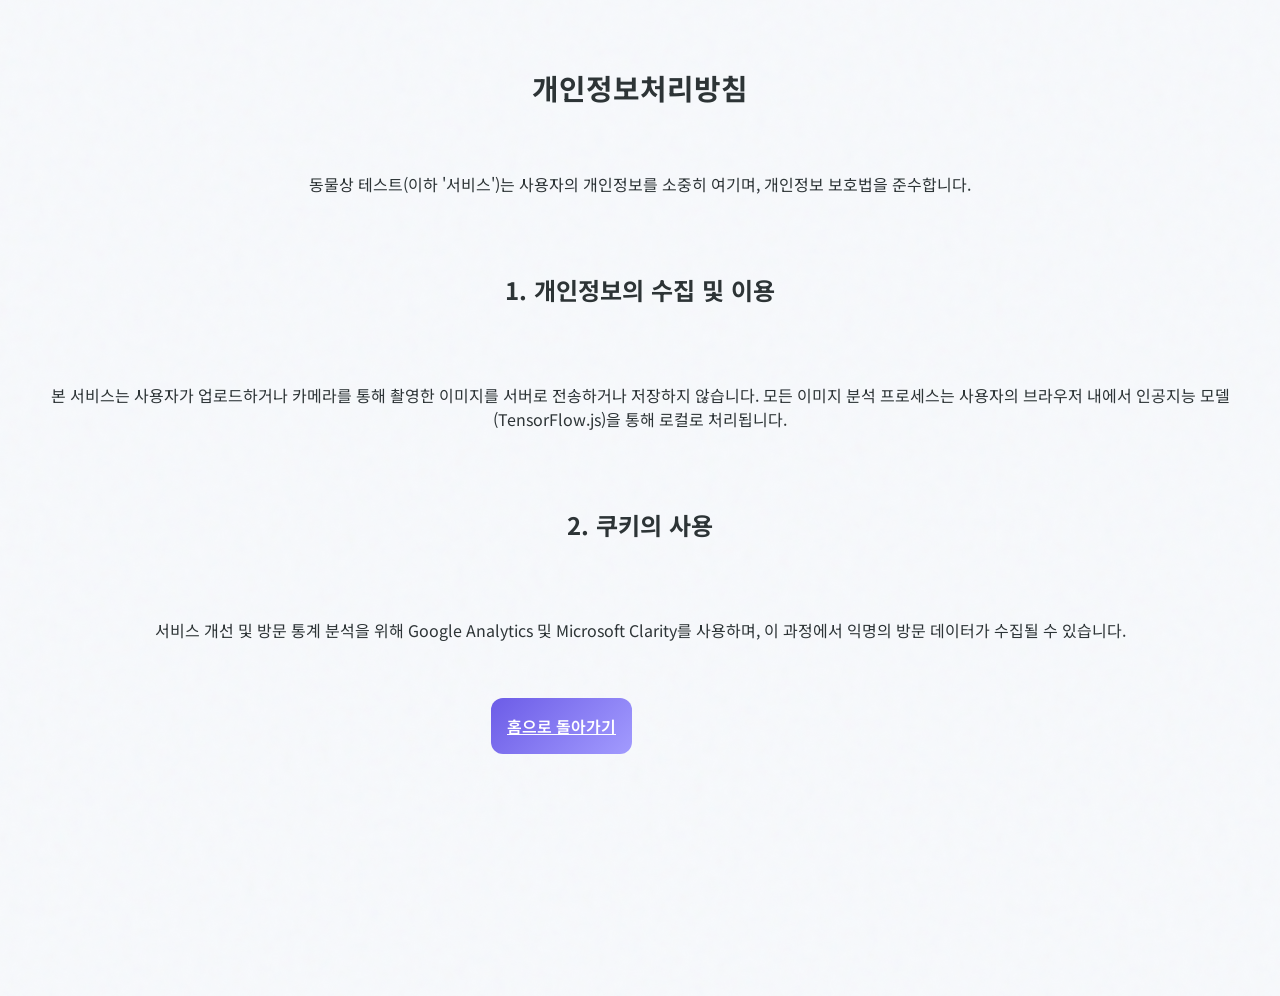
<file: privacy.html>
<!DOCTYPE html>
<html lang="ko">
<head>
    <meta charset="UTF-8">
    <meta name="viewport" content="width=device-width, initial-scale=1.0">
    <title>개인정보처리방침 - 동물상 테스트</title>
    <meta name="description" content="동물상 테스트 서비스의 개인정보처리방침입니다. 사용자의 이미지는 서버에 저장되지 않으며 브라우저 내에서만 처리됩니다.">
    <link rel="canonical" href="https://animal.trendzins.com/privacy.html" />
    <link rel="shortcut icon" href="favicon.ico" type="image/x-icon">
    <meta name="robots" content="max-image-preview:large, max-snippet:-1">
    <meta name="theme-color" content="#ffffff">
    
    <!-- Google tag (gtag.js) -->
   <script async src="https://www.googletagmanager.com/gtag/js?id=G-7ENB0ZSGG6"></script>
   <script>
     window.dataLayer = window.dataLayer || [];
     function gtag(){dataLayer.push(arguments);}
     gtag('js', new Date());

     gtag('config', 'G-7ENB0ZSGG6');
   </script>
<script type="text/javascript">
    (function(c,l,a,r,i,t,y){
        c[a]=c[a]||function(){(c[a].q=c[a].q||[]).push(arguments)};
        t=l.createElement(r);t.async=1;t.src="https://www.clarity.ms/tag/"+i;
        y=l.getElementsByTagName(r)[0];y.parentNode.insertBefore(t,y);
    })(window, document, "clarity", "script", "won2j2uxzh");
</script>

    <!-- Structured Data -->
    <script type="application/ld+json">
    {
      "@context": "https://schema.org",
      "@graph": [
        {
          "@type": "WebPage",
          "url": "https://animal.trendzins.com/privacy.html",
          "name": "개인정보처리방침 - 동물상 테스트",
           "isPartOf": {
            "@type":"WebSite",
            "url":"https://animal.trendzins.com/",
            "name":"동물상 테스트"
          }
        },
        {
          "@type": "BreadcrumbList",
          "itemListElement": [
            {
              "@type": "ListItem",
              "position": 1,
              "name": "Home",
              "item": "https://animal.trendzins.com/"
            },
            {
              "@type": "ListItem",
              "position": 2,
              "name": "개인정보처리방침",
              "item": "https://animal.trendzins.com/privacy.html"
            }
          ]
        }
      ]
    }
    </script>

    <link rel="stylesheet" href="style.css">
    <link href="https://fonts.googleapis.com/css2?family=Noto+Sans+KR:wght@400;700&display=swap" rel="stylesheet">
</head>
<body>
    <div class="container legal-container">
        <h1>개인정보처리방침</h1>
        <p>동물상 테스트(이하 '서비스')는 사용자의 개인정보를 소중히 여기며, 개인정보 보호법을 준수합니다.</p>
        
        <h2>1. 개인정보의 수집 및 이용</h2>
        <p>본 서비스는 사용자가 업로드하거나 카메라를 통해 촬영한 이미지를 서버로 전송하거나 저장하지 않습니다. 모든 이미지 분석 프로세스는 사용자의 브라우저 내에서 인공지능 모델(TensorFlow.js)을 통해 로컬로 처리됩니다.</p>
        
        <h2>2. 쿠키의 사용</h2>
        <p>서비스 개선 및 방문 통계 분석을 위해 Google Analytics 및 Microsoft Clarity를 사용하며, 이 과정에서 익명의 방문 데이터가 수집될 수 있습니다.</p>
        
        <div class="btn-group">
            <a href="index.html" class="btn">홈으로 돌아가기</a>
        </div>
    </div>
</body>
</html>
</file>
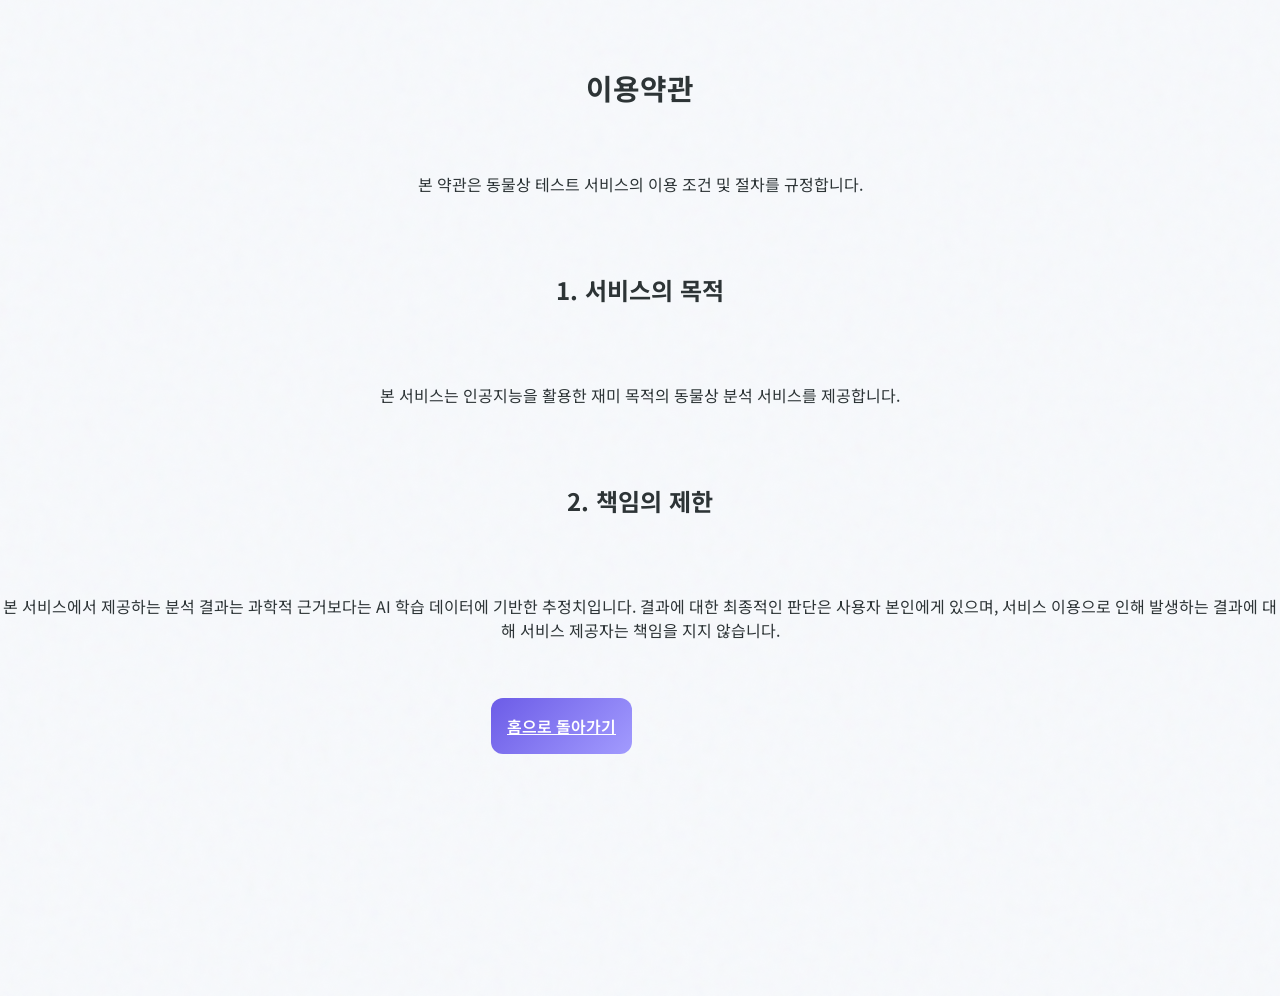
<file: terms.html>
<!DOCTYPE html>
<html lang="ko">
<head>
    <meta charset="UTF-8">
    <meta name="viewport" content="width=device-width, initial-scale=1.0">
    <title>이용약관 - 동물상 테스트</title>
    <meta name="description" content="동물상 테스트 서비스 이용약관입니다. 서비스 이용 규칙 및 책임 제한 사항을 확인하세요.">
    <link rel="canonical" href="https://animal.trendzins.com/terms.html" />
    <link rel="shortcut icon" href="favicon.ico" type="image/x-icon">

    <!-- Google tag (gtag.js) -->
   <script async src="https://www.googletagmanager.com/gtag/js?id=G-7ENB0ZSGG6"></script>
   <script>
     window.dataLayer = window.dataLayer || [];
     function gtag(){dataLayer.push(arguments);}
     gtag('js', new Date());

     gtag('config', 'G-7ENB0ZSGG6');
   </script>
<script type="text/javascript">
    (function(c,l,a,r,i,t,y){
        c[a]=c[a]||function(){(c[a].q=c[a].q||[]).push(arguments)};
        t=l.createElement(r);t.async=1;t.src="https://www.clarity.ms/tag/"+i;
        y=l.getElementsByTagName(r)[0];y.parentNode.insertBefore(t,y);
    })(window, document, "clarity", "script", "won2j2uxzh");
</script>
    <link rel="stylesheet" href="style.css">
    <link href="https://fonts.googleapis.com/css2?family=Noto+Sans+KR:wght@400;700&display=swap" rel="stylesheet">
</head>
<body>
    <div class="container legal-container">
        <h1>이용약관</h1>
        <p>본 약관은 동물상 테스트 서비스의 이용 조건 및 절차를 규정합니다.</p>
        
        <h2>1. 서비스의 목적</h2>
        <p>본 서비스는 인공지능을 활용한 재미 목적의 동물상 분석 서비스를 제공합니다.</p>
        
        <h2>2. 책임의 제한</h2>
        <p>본 서비스에서 제공하는 분석 결과는 과학적 근거보다는 AI 학습 데이터에 기반한 추정치입니다. 결과에 대한 최종적인 판단은 사용자 본인에게 있으며, 서비스 이용으로 인해 발생하는 결과에 대해 서비스 제공자는 책임을 지지 않습니다.</p>
        
        <div class="btn-group">
            <a href="index.html" class="btn">홈으로 돌아가기</a>
        </div>
    </div>
</body>
</html>
</file>
<file: style.css>
/* style.css */
:root {
    --primary-color: #6c5ce7;
    --secondary-color: #a29bfe;
    --background-color: #f7f9fc;
    --card-background: #ffffff;
    --text-color: #2d3436;
    --accent-bg: #f1f2f6;
    --shadow-color: rgba(0, 0, 0, 0.08);
}

[data-theme='dark'] {
    --background-color: #1e272e;
    --card-background: #2f3542;
    --text-color: #f1f2f6;
    --accent-bg: #3e4451;
    --shadow-color: rgba(0, 0, 0, 0.4);
}

body {
    font-family: 'Noto Sans KR', 'Poppins', sans-serif;
    background-color: var(--background-color);
    background-image: url('data:image/svg+xml,%3Csvg xmlns="http://www.w3.org/2000/svg" viewBox="0 0 100 100"%3E%3Cfilter id="noise"%3E%3CfeTurbulence type="fractalNoise" baseFrequency="0.8" numOctaves="4" stitchTiles="stitch"/%3E%3C/filter%3E%3Crect width="100%25" height="100%25" filter="url(%23noise)" opacity="0.03"/%3E%3C/svg%3E');
    color: var(--text-color);
    display: flex;
    flex-direction: column;
    align-items: center;
    min-height: 100vh;
    margin: 0;
    padding: 3rem 0;
    transition: background-color 0.3s ease, color 0.3s ease;
}

.top-bar {
    width: 90%;
    max-width: 500px;
    display: flex;
    justify-content: space-between;
    align-items: center;
    margin-bottom: 1rem;
}

.lang-switch { font-size: 0.9rem; font-weight: 600; }
.lang-switch a { text-decoration: none; color: var(--text-color); opacity: 0.5; }
.lang-switch a.active { opacity: 1; color: var(--primary-color); }

.container {
    text-align: center;
    width: 100%;
    display: flex;
    flex-direction: column;
    align-items: center;
    gap: 2.5rem;
}

#theme-btn {
    background: var(--card-background);
    color: var(--text-color);
    border: 1px solid var(--accent-bg);
    padding: 0.5rem 1rem;
    border-radius: 25px;
    cursor: pointer;
    font-weight: 600;
}

.card {
    background-color: var(--card-background);
    padding: 2.5rem;
    border-radius: 24px;
    box-shadow: 0 15px 35px var(--shadow-color);
    width: 90%;
    max-width: 500px;
}

.info-section { text-align: left; }
.info-section h2 { margin-bottom: 1.5rem; font-size: 1.5rem; }
.info-section h3 { margin-top: 1.5rem; font-size: 1.1rem; }
.info-section p { line-height: 1.6; opacity: 0.9; font-size: 0.95rem; }

h1 { margin-bottom: 0.5rem; font-size: 1.8rem; }
.subtitle { margin-bottom: 2rem; opacity: 0.7; }

.test-area {
    background-color: var(--accent-bg);
    border-radius: 18px;
    aspect-ratio: 1 / 1;
    display: flex;
    justify-content: center;
    align-items: center;
    overflow: hidden;
    position: relative;
    margin-bottom: 2rem;
}

#webcam-container canvas, #image-preview { width: 100% !important; height: 100% !important; object-fit: cover; }

.btn-group { display: grid; grid-template-columns: 1fr 1fr; gap: 1rem; margin-bottom: 2rem; }
.btn {
    background: linear-gradient(135deg, var(--primary-color), var(--secondary-color));
    color: #fff; border: none; padding: 1rem; border-radius: 12px; cursor: pointer; font-weight: 600; transition: all 0.3s;
}
.outline-btn { background: transparent; color: var(--primary-color); border: 2px solid var(--primary-color); }
.secondary-btn { background: var(--accent-bg); color: var(--text-color); margin-top: 1rem; }
.btn:hover { transform: translateY(-3px); opacity: 0.9; }

#result-container { margin-top: 2rem; padding-top: 2rem; border-top: 1px solid var(--accent-bg); }
.prediction-bar-container { margin-bottom: 1.2rem; text-align: left; }
.prediction-label { display: flex; justify-content: space-between; margin-bottom: 0.5rem; font-weight: 600; }
.bar-bg { background: var(--accent-bg); height: 12px; border-radius: 6px; overflow: hidden; }
.bar-fill { height: 100%; background: var(--primary-color); width: 0; transition: width 0.5s ease-out; }
.result-text { margin-top: 1.5rem; padding: 1rem; background: var(--accent-bg); border-radius: 12px; line-height: 1.6; font-size: 0.95rem; text-align: left; }

.contact-card { text-align: left; }
.contact-form { display: flex; flex-direction: column; gap: 1rem; }
.form-group { display: flex; flex-direction: column; gap: 0.5rem; }
.form-group input, .form-group textarea { padding: 0.8rem; border-radius: 10px; border: 1px solid var(--accent-bg); background: var(--background-color); color: var(--text-color); }

.site-footer { margin-top: 4rem; padding: 2rem; width: 90%; max-width: 500px; text-align: center; border-top: 1px solid var(--accent-bg); font-size: 0.85rem; opacity: 0.7; }
.footer-links { margin-top: 0.5rem; }
.footer-links a { color: var(--text-color); text-decoration: none; margin: 0 0.5rem; }
</file>
